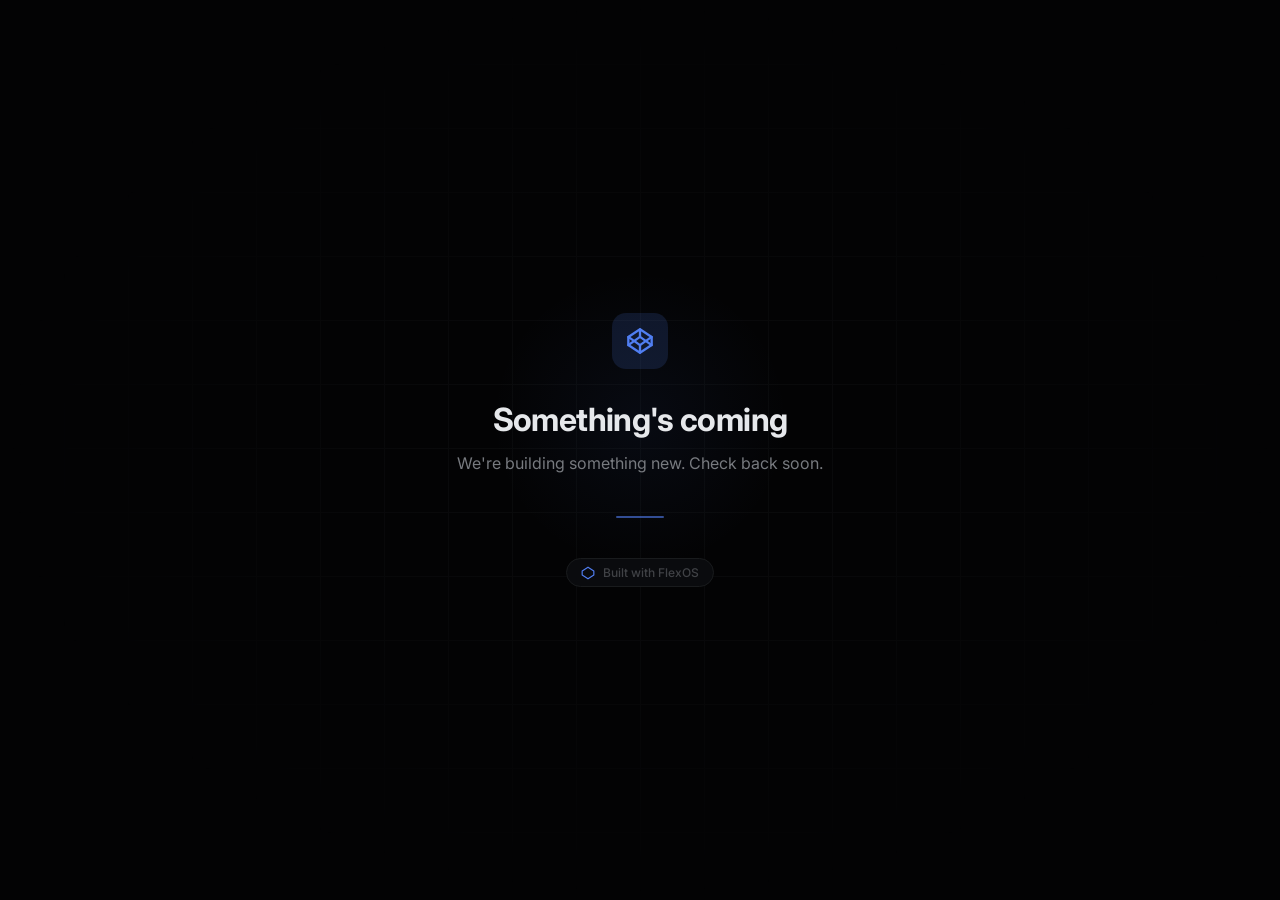
<file: .flexos/prototype/placeholder.html>
<!DOCTYPE html>
<html lang="en">
<head>
  <meta charset="UTF-8">
  <meta name="viewport" content="width=device-width, initial-scale=1.0, viewport-fit=cover">
  <title>Coming Soon — Built with FlexOS</title>
  <meta name="robots" content="noindex, nofollow">
  <link rel="preconnect" href="https://fonts.googleapis.com">
  <link href="https://fonts.googleapis.com/css2?family=Inter:wght@400;500;600;700&display=swap" rel="stylesheet">
  <style>
    *, *::before, *::after { box-sizing: border-box; margin: 0; }

    :root {
      --fg: oklch(93% 0.005 260);
      --fg-secondary: oklch(58% 0.008 260);
      --fg-muted: oklch(38% 0.006 260);
      --bg: oklch(10% 0.005 260);
      --surface: oklch(15% 0.006 260);
      --border: oklch(22% 0.005 260);
      --accent: oklch(62% 0.18 265);
      --accent-muted: oklch(62% 0.18 265 / 0.15);
    }

    html {
      font-family: 'Inter', system-ui, sans-serif;
      color: var(--fg);
      background: var(--bg);
      -webkit-font-smoothing: antialiased;
    }

    body {
      min-height: 100dvh;
      display: flex;
      flex-direction: column;
      align-items: center;
      justify-content: center;
      padding: 2rem;
      text-align: center;
      position: relative;
      overflow: hidden;
    }

    /* Subtle grid background */
    body::before {
      content: '';
      position: absolute;
      inset: 0;
      background-image:
        linear-gradient(var(--border) 1px, transparent 1px),
        linear-gradient(90deg, var(--border) 1px, transparent 1px);
      background-size: 64px 64px;
      opacity: 0.3;
      mask-image: radial-gradient(ellipse at center, black 20%, transparent 70%);
      -webkit-mask-image: radial-gradient(ellipse at center, black 20%, transparent 70%);
    }

    .content {
      position: relative;
      z-index: 1;
      max-width: 480px;
    }

    .logo {
      display: inline-flex;
      align-items: center;
      justify-content: center;
      width: 56px;
      height: 56px;
      border-radius: 14px;
      background: var(--accent-muted);
      margin-bottom: 2rem;
    }

    .logo svg {
      width: 28px;
      height: 28px;
      color: var(--accent);
    }

    h1 {
      font-size: 2rem;
      font-weight: 700;
      line-height: 1.2;
      letter-spacing: -0.02em;
      margin-bottom: 0.75rem;
    }

    .subtitle {
      font-size: 1rem;
      color: var(--fg-secondary);
      line-height: 1.6;
      margin-bottom: 2.5rem;
    }

    .divider {
      width: 48px;
      height: 2px;
      background: var(--accent);
      border-radius: 1px;
      margin: 0 auto 2.5rem;
      opacity: 0.6;
    }

    .badge {
      display: inline-flex;
      align-items: center;
      gap: 0.5rem;
      padding: 0.375rem 0.875rem;
      border-radius: 9999px;
      border: 1px solid var(--border);
      background: var(--surface);
      color: var(--fg-muted);
      font-size: 0.75rem;
      font-weight: 500;
      text-decoration: none;
      transition: border-color 0.2s, color 0.2s;
    }

    .badge:hover {
      border-color: var(--accent);
      color: var(--fg-secondary);
    }

    .badge svg {
      width: 14px;
      height: 14px;
      color: var(--accent);
    }

    /* Glow behind logo */
    .glow {
      position: absolute;
      top: 50%;
      left: 50%;
      transform: translate(-50%, -60%);
      width: 300px;
      height: 300px;
      background: radial-gradient(circle, var(--accent-muted) 0%, transparent 70%);
      opacity: 0.4;
      pointer-events: none;
      z-index: 0;
    }

    @media (prefers-reduced-motion: reduce) {
      * { transition-duration: 0.01ms !important; }
    }
  </style>
</head>
<body>
  <div class="glow"></div>
  <div class="content">
    <div class="logo">
      <svg viewBox="0 0 24 24" fill="none" stroke="currentColor" stroke-width="2" stroke-linecap="round" stroke-linejoin="round">
        <polygon points="12 2 22 8.5 22 15.5 12 22 2 15.5 2 8.5 12 2"/>
        <line x1="12" y1="22" x2="12" y2="15.5"/>
        <polyline points="22 8.5 12 15.5 2 8.5"/>
        <polyline points="2 15.5 12 8.5 22 15.5"/>
        <line x1="12" y1="2" x2="12" y2="8.5"/>
      </svg>
    </div>
    <h1>Something's coming</h1>
    <p class="subtitle">We're building something new. Check back soon.</p>
    <div class="divider"></div>
    <a href="https://flexos.dev" target="_blank" rel="noopener" class="badge">
      <svg viewBox="0 0 24 24" fill="none" stroke="currentColor" stroke-width="2" stroke-linecap="round" stroke-linejoin="round">
        <polygon points="12 2 22 8.5 22 15.5 12 22 2 15.5 2 8.5 12 2"/>
      </svg>
      Built with FlexOS
    </a>
  </div>
</body>
</html>
</file>
